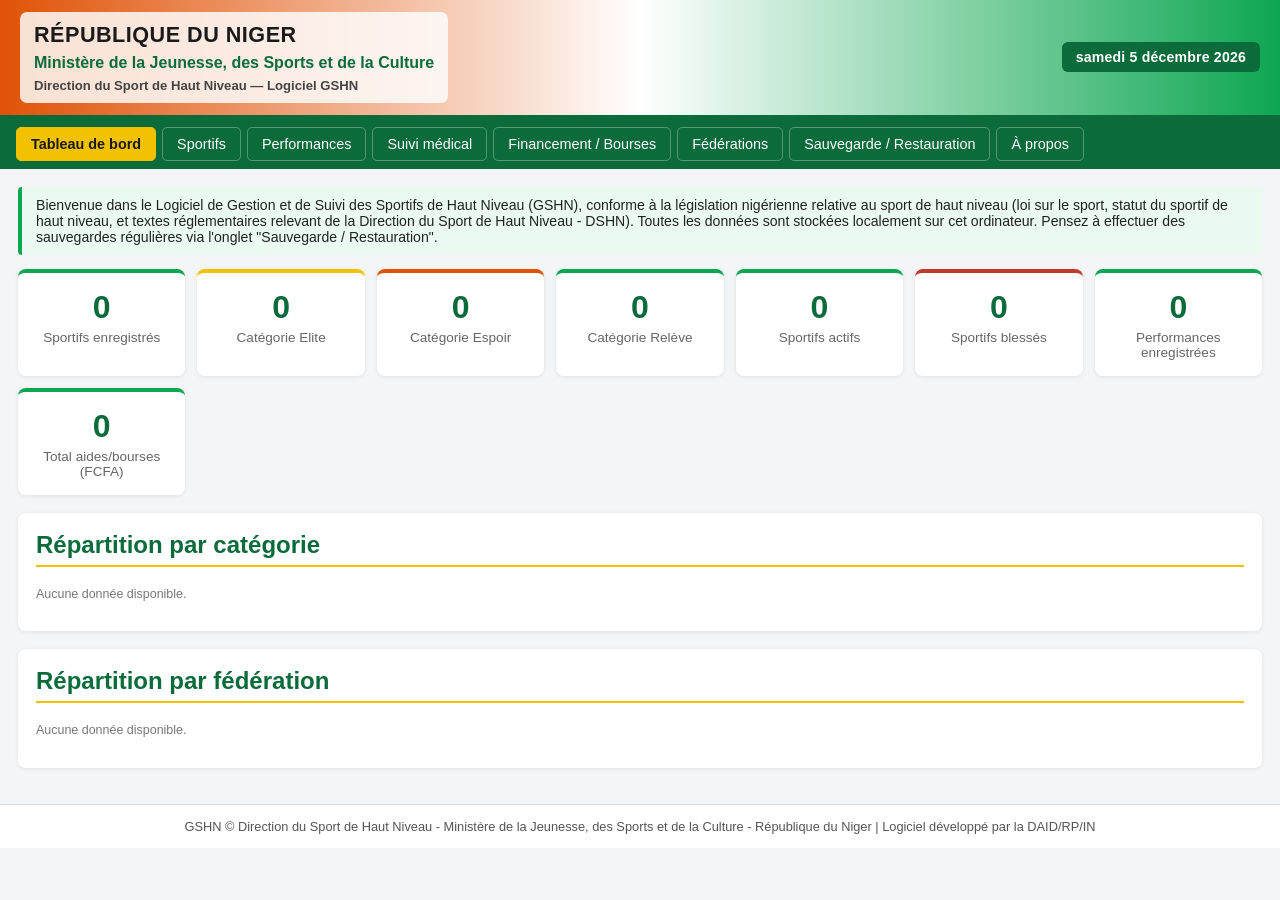
<file: GSHN-DSHN-Niger_1.html>
<!DOCTYPE html>
<html lang="fr">
<head>
<meta charset="UTF-8">
<meta name="viewport" content="width=device-width, initial-scale=1.0">
<title>GSHN - Gestion des Sportifs de Haut Niveau - Niger</title>
<style>
  :root{
    --vert:#0DA651;
    --orange:#E05206;
    --or:#F2C200;
    --vertfonce:#0B6B3A;
    --gris:#f4f5f7;
    --texte:#222;
    --bordure:#ddd;
  }
  *{box-sizing:border-box;}
  body{
    font-family:'Segoe UI',Arial,sans-serif;
    margin:0;
    background:var(--gris);
    color:var(--texte);
  }
  header{
    background:linear-gradient(90deg,var(--orange) 0%, white 50%, var(--vert) 100%);
    padding:12px 20px;
    display:flex;
    align-items:center;
    justify-content:space-between;
    border-bottom:4px solid var(--vertfonce);
    flex-wrap:wrap;
    gap:10px;
  }
  header .titre{
    display:flex;
    align-items:center;
    gap:14px;
    flex:1;
  }
  header .titre .entete-texte{
    background:rgba(255,255,255,0.82);
    padding:8px 14px;
    border-radius:7px;
    line-height:1.4;
  }
  header .titre .entete-texte .republique{
    display:block;
    font-size:1.35rem;
    font-weight:900;
    color:#1a1a1a;
    letter-spacing:0.5px;
    text-transform:uppercase;
  }
  header .titre .entete-texte .ministere{
    display:block;
    font-size:1rem;
    font-weight:700;
    color:var(--vertfonce);
    margin-top:2px;
  }
  header .titre .entete-texte .direction{
    display:block;
    font-size:0.82rem;
    font-weight:600;
    color:#444;
    margin-top:2px;
  }
  .date-header{
    background:var(--vertfonce);
    color:#fff;
    font-size:0.88rem;
    font-weight:600;
    padding:7px 14px;
    border-radius:6px;
    white-space:nowrap;
    letter-spacing:0.2px;
  }
  nav{
    display:flex;
    flex-wrap:wrap;
    gap:6px;
    background:var(--vertfonce);
    padding:8px 16px;
  }
  nav button{
    background:transparent;
    color:white;
    border:1px solid rgba(255,255,255,0.3);
    padding:8px 14px;
    border-radius:5px;
    cursor:pointer;
    font-size:0.9rem;
    transition:.15s;
  }
  nav button:hover{ background:rgba(255,255,255,0.15); }
  nav button.active{
    background:var(--or);
    color:#1a1a1a;
    font-weight:bold;
    border-color:var(--or);
  }
  main{
    padding:18px;
    max-width:1300px;
    margin:0 auto;
  }
  .panel{
    background:white;
    border-radius:8px;
    padding:18px;
    box-shadow:0 1px 4px rgba(0,0,0,0.08);
    margin-bottom:18px;
  }
  .panel h2{
    margin-top:0;
    color:var(--vertfonce);
    border-bottom:2px solid var(--or);
    padding-bottom:6px;
  }
  .grid{
    display:grid;
    grid-template-columns:repeat(auto-fit,minmax(220px,1fr));
    gap:12px;
  }
  label{
    font-size:0.85rem;
    font-weight:600;
    display:block;
    margin-bottom:4px;
    color:#333;
  }
  input,select,textarea{
    width:100%;
    padding:8px;
    border:1px solid var(--bordure);
    border-radius:5px;
    font-size:0.9rem;
    background:#fff;
  }
  textarea{resize:vertical;min-height:60px;}
  .field{margin-bottom:10px;}
  .btn{
    padding:9px 16px;
    border:none;
    border-radius:5px;
    cursor:pointer;
    font-size:0.9rem;
    font-weight:600;
  }
  .btn-primary{background:var(--vert);color:white;}
  .btn-primary:hover{background:var(--vertfonce);}
  .btn-warning{background:var(--orange);color:white;}
  .btn-warning:hover{background:#b54103;}
  .btn-danger{background:#c0392b;color:white;}
  .btn-danger:hover{background:#962d22;}
  .btn-secondary{background:#888;color:white;}
  .btn-secondary:hover{background:#666;}
  .btn-gold{background:var(--or);color:#1a1a1a;}
  .btn-gold:hover{background:#d9ab00;}
  table{
    width:100%;
    border-collapse:collapse;
    font-size:0.88rem;
  }
  th,td{
    border:1px solid var(--bordure);
    padding:8px;
    text-align:left;
  }
  th{
    background:var(--vertfonce);
    color:white;
    position:sticky;
    top:0;
  }
  tr:nth-child(even){background:#f9f9f9;}
  tr:hover{background:#eef8f0;}
  .badge{
    display:inline-block;
    padding:3px 8px;
    border-radius:12px;
    font-size:0.75rem;
    font-weight:bold;
    color:white;
  }
  .b-elite{background:var(--or);color:#1a1a1a;}
  .b-espoir{background:var(--vert);}
  .b-releve{background:var(--orange);}
  .b-suspendu{background:#999;}
  .b-actif{background:var(--vert);}
  .b-blesse{background:#c0392b;}
  .b-retraite{background:#555;}
  .toolbar{
    display:flex;
    gap:10px;
    flex-wrap:wrap;
    margin-bottom:12px;
    align-items:center;
  }
  .toolbar input,.toolbar select{width:auto;min-width:160px;}
  .stats{
    display:grid;
    grid-template-columns:repeat(auto-fit,minmax(160px,1fr));
    gap:12px;
    margin-bottom:18px;
  }
  .stat-card{
    background:white;
    border-radius:8px;
    padding:16px;
    box-shadow:0 1px 4px rgba(0,0,0,0.08);
    text-align:center;
    border-top:4px solid var(--vert);
  }
  .stat-card h3{margin:0;font-size:2rem;color:var(--vertfonce);}
  .stat-card p{margin:4px 0 0;color:#666;font-size:0.85rem;}
  .modal-overlay{
    display:none;
    position:fixed;top:0;left:0;width:100%;height:100%;
    background:rgba(0,0,0,0.5);
    align-items:center;justify-content:center;
    z-index:1000;
  }
  .modal-overlay.show{display:flex;}
  .modal{
    background:white;
    border-radius:8px;
    padding:20px;
    max-width:600px;
    width:90%;
    max-height:85vh;
    overflow-y:auto;
  }
  .modal h3{color:var(--vertfonce);margin-top:0;}
  .actions-cell{display:flex;gap:6px;flex-wrap:wrap;}
  .actions-cell button{padding:4px 8px;font-size:0.78rem;}
  footer{
    text-align:center;
    padding:14px;
    font-size:0.8rem;
    color:#555;
    border-top:1px solid var(--bordure);
    background:white;
  }
  .info-box{
    background:#eafaf0;
    border-left:4px solid var(--vert);
    padding:10px 14px;
    border-radius:4px;
    font-size:0.88rem;
    margin-bottom:14px;
  }
  .empty{
    text-align:center;
    color:#888;
    padding:30px;
  }
  .small{font-size:0.78rem;color:#777;}
  .tableau-wrap{overflow-x:auto;}
  @media print{
    nav,header .toolbar,.no-print{display:none!important;}
  }
</style>
</head>
<body>

<header>
  <div class="titre">
    <div class="entete-texte">
      <span class="republique">République du Niger</span>
      <span class="ministere">Ministère de la Jeunesse, des Sports et de la Culture</span>
      <span class="direction">Direction du Sport de Haut Niveau &mdash; Logiciel GSHN</span>
    </div>
  </div>
  <div class="date-header no-print" id="dateAujourdhui"></div>
</header>

<nav>
  <button class="navbtn active" data-page="tableau-bord">Tableau de bord</button>
  <button class="navbtn" data-page="sportifs">Sportifs</button>
  <button class="navbtn" data-page="performances">Performances</button>
  <button class="navbtn" data-page="medical">Suivi médical</button>
  <button class="navbtn" data-page="financement">Financement / Bourses</button>
  <button class="navbtn" data-page="federations">Fédérations</button>
  <button class="navbtn" data-page="sauvegarde">Sauvegarde / Restauration</button>
  <button class="navbtn" data-page="apropos">À propos</button>
</nav>

<main>

  <!-- TABLEAU DE BORD -->
  <div class="page" id="page-tableau-bord">
    <div class="info-box">
      Bienvenue dans le Logiciel de Gestion et de Suivi des Sportifs de Haut Niveau (GSHN), conforme à la
      législation nigérienne relative au sport de haut niveau (loi sur le sport, statut du sportif de haut
      niveau, et textes réglementaires relevant de la Direction du Sport de Haut Niveau - DSHN). Toutes les
      données sont stockées localement sur cet ordinateur. Pensez à effectuer des sauvegardes régulières via
      l'onglet "Sauvegarde / Restauration".
    </div>
    <div class="stats" id="stats-cards"></div>
    <div class="panel">
      <h2>Répartition par catégorie</h2>
      <div id="repartition-categorie"></div>
    </div>
    <div class="panel">
      <h2>Répartition par fédération</h2>
      <div id="repartition-federation"></div>
    </div>
  </div>

  <!-- SPORTIFS -->
  <div class="page" id="page-sportifs" style="display:none;">
    <div class="panel">
      <h2>Liste des sportifs de haut niveau</h2>
      <div class="toolbar">
        <input type="text" id="rechercheSportif" placeholder="Rechercher (nom, prénom, discipline...)">
        <select id="filtreCategorie">
          <option value="">Toutes catégories</option>
          <option value="Elite">Elite</option>
          <option value="Espoir">Espoir</option>
          <option value="Relève">Relève</option>
        </select>
        <select id="filtreFederation"></select>
        <select id="filtreStatut">
          <option value="">Tous statuts</option>
          <option value="Actif">Actif</option>
          <option value="Blessé">Blessé</option>
          <option value="Suspendu">Suspendu</option>
          <option value="Retraité">Retraité</option>
        </select>
        <button class="btn btn-primary" id="btnNouveauSportif">+ Nouveau sportif</button>
        <button class="btn btn-secondary" id="btnExportListeCSV">Exporter (CSV)</button>
      </div>
      <div class="tableau-wrap">
        <table>
          <thead>
            <tr>
              <th>Matricule</th><th>Nom &amp; Prénom</th><th>Discipline</th><th>Fédération</th>
              <th>Catégorie</th><th>Statut</th><th>Date de naissance</th><th>Région</th><th>Actions</th>
            </tr>
          </thead>
          <tbody id="tableSportifs"></tbody>
        </table>
      </div>
      <div id="emptySportifs" class="empty" style="display:none;">Aucun sportif enregistré pour le moment.</div>
    </div>
  </div>

  <!-- PERFORMANCES -->
  <div class="page" id="page-performances" style="display:none;">
    <div class="panel">
      <h2>Suivi des performances sportives</h2>
      <div class="toolbar">
        <select id="selectSportifPerf"></select>
        <button class="btn btn-primary" id="btnAjouterPerf">+ Ajouter une performance</button>
      </div>
      <div class="tableau-wrap">
        <table>
          <thead>
            <tr><th>Date</th><th>Sportif</th><th>Compétition</th><th>Niveau</th><th>Résultat</th><th>Record</th><th>Observations</th><th>Action</th></tr>
          </thead>
          <tbody id="tablePerformances"></tbody>
        </table>
      </div>
      <div id="emptyPerf" class="empty" style="display:none;">Aucune performance enregistrée.</div>
    </div>
  </div>

  <!-- MEDICAL -->
  <div class="page" id="page-medical" style="display:none;">
    <div class="panel">
      <h2>Suivi médical et de la condition physique</h2>
      <div class="toolbar">
        <select id="selectSportifMed"></select>
        <button class="btn btn-primary" id="btnAjouterMed">+ Nouvelle visite / examen</button>
      </div>
      <div class="tableau-wrap">
        <table>
          <thead>
            <tr><th>Date</th><th>Sportif</th><th>Type d'examen</th><th>Médecin / Centre</th><th>Aptitude</th><th>Observations</th><th>Action</th></tr>
          </thead>
          <tbody id="tableMedical"></tbody>
        </table>
      </div>
      <div id="emptyMed" class="empty" style="display:none;">Aucune fiche médicale enregistrée.</div>
    </div>
  </div>

  <!-- FINANCEMENT -->
  <div class="page" id="page-financement" style="display:none;">
    <div class="panel">
      <h2>Financement, bourses et primes</h2>
      <div class="toolbar">
        <select id="selectSportifFin"></select>
        <button class="btn btn-primary" id="btnAjouterFin">+ Nouvelle aide / bourse / prime</button>
      </div>
      <div class="tableau-wrap">
        <table>
          <thead>
            <tr><th>Date</th><th>Sportif</th><th>Type</th><th>Montant (FCFA)</th><th>Source</th><th>Statut</th><th>Observations</th><th>Action</th></tr>
          </thead>
          <tbody id="tableFinancement"></tbody>
        </table>
      </div>
      <div id="emptyFin" class="empty" style="display:none;">Aucune aide financière enregistrée.</div>
      <p class="small" id="totalFinancement"></p>
    </div>
  </div>

  <!-- FEDERATIONS -->
  <div class="page" id="page-federations" style="display:none;">
    <div class="panel">
      <h2>Fédérations et disciplines sportives</h2>
      <div class="info-box">
        Gérez ici les fédérations sportives nationales reconnues par le Ministère. Vous pouvez ajouter
        une nouvelle fédération à tout moment ; elle sera immédiatement disponible dans les fiches des sportifs.
      </div>
      <div class="toolbar" style="align-items:flex-end;gap:10px;flex-wrap:wrap;">
        <div style="flex:1;min-width:300px;">
          <label style="font-size:0.85rem;font-weight:700;display:block;margin-bottom:4px;">Nom de la nouvelle fédération *</label>
          <input type="text" id="nouvelleFederation" placeholder="Ex : Fédération Nigérienne de Natation" style="width:100%;">
        </div>
        <div>
          <label style="font-size:0.85rem;font-weight:700;display:block;margin-bottom:4px;">Discipline principale</label>
          <input type="text" id="nouvelleFedDiscipline" placeholder="Ex : Natation" style="min-width:180px;">
        </div>
        <button class="btn btn-primary" id="btnAjouterFederation" style="height:38px;">+ Ajouter la fédération</button>
      </div>
      <div class="tableau-wrap" style="margin-top:14px;">
        <table>
          <thead><tr><th>#</th><th>Fédération</th><th>Discipline</th><th>Nb sportifs</th><th>Actions</th></tr></thead>
          <tbody id="tableFederations"></tbody>
        </table>
      </div>
    </div>
  </div>

  <!-- SAUVEGARDE -->
  <div class="page" id="page-sauvegarde" style="display:none;">
    <div class="panel">
      <h2>Sauvegarde et restauration des données</h2>
      <div class="info-box">
        Toutes les données du logiciel (sportifs, performances, suivi médical, financements, fédérations)
        sont stockées dans la mémoire locale de ce navigateur (stockage local de l'ordinateur).
        Pour conserver vos données de manière sûre, ou pour les transférer sur un autre poste,
        utilisez la sauvegarde manuelle ci-dessous : un fichier de sauvegarde (.json) sera téléchargé
        sur votre ordinateur. Vous pourrez ensuite le restaurer à tout moment.
      </div>
      <div class="grid">
        <div>
          <h3>1. Créer une sauvegarde (Backup)</h3>
          <p class="small">Génère un fichier <strong>GSHN_backup_AAAA-MM-JJ.json</strong> contenant toutes les données actuelles.</p>
          <button class="btn btn-gold" id="btnBackup">Télécharger la sauvegarde</button>
        </div>
        <div>
          <h3>2. Restaurer une sauvegarde</h3>
          <p class="small">Sélectionnez un fichier de sauvegarde .json précédemment téléchargé. Cela remplacera les données actuelles.</p>
          <input type="file" id="inputRestore" accept="application/json">
          <button class="btn btn-warning" id="btnRestore" style="margin-top:8px;">Restaurer</button>
        </div>
        <div>
          <h3>3. Réinitialiser</h3>
          <p class="small">Supprime toutes les données enregistrées sur ce poste (irréversible). Faites une sauvegarde avant.</p>
          <button class="btn btn-danger" id="btnReset">Réinitialiser toutes les données</button>
        </div>
      </div>
      <p class="small" id="lastSave"></p>
    </div>
  </div>

  <!-- A PROPOS -->
  <div class="page" id="page-apropos" style="display:none;">
    <div class="panel">
      <h2>À propos du logiciel GSHN</h2>
      <p><strong>GSHN - Logiciel de Gestion et de Suivi des Sportifs de Haut Niveau</strong></p>
      <p>
        Ce logiciel a été conçu pour le compte du <strong>Ministère de la Jeunesse, des Sports et de la
        Culture</strong> de la République du Niger, à travers sa <strong>Direction du Sport de Haut Niveau
        (DSHN)</strong>, dans le cadre du suivi administratif, sportif, médical et financier des athlètes
        reconnus de haut niveau, conformément à la législation nigérienne en matière de sport.
      </p>
      <p>Fonctionnalités principales :</p>
      <ul>
        <li>Gestion des dossiers individuels des sportifs de haut niveau (identité, discipline, fédération, statut)</li>
        <li>Classement par catégorie : Elite, Espoir, Relève</li>
        <li>Suivi des performances sportives et records</li>
        <li>Suivi médical et de la condition physique</li>
        <li>Gestion des bourses, primes et aides financières</li>
        <li>Gestion des fédérations sportives nationales</li>
        <li>Fonctionnement 100% local (sans connexion internet) avec sauvegarde / restauration des données</li>
      </ul>
      <hr>
      <p style="text-align:center;font-weight:bold;color:var(--vertfonce);">
        Logiciel développé par la<br>
        Direction des Archives, de la Documentation, des Relations Publiques,<br>
        de l'Informatique et de la Numérisation<br>
        <strong>(DAID/RP/IN)</strong>
      </p>
    </div>
  </div>

</main>

<footer>
  GSHN © Direction du Sport de Haut Niveau - Ministère de la Jeunesse, des Sports et de la Culture - République du Niger | Logiciel développé par la DAID/RP/IN
</footer>

<!-- MODALS -->
<div class="modal-overlay" id="modalOverlay">
  <div class="modal" id="modalContent"></div>
</div>

<script>
/* ============================================================
   GSHN - Gestion des Sportifs de Haut Niveau (Niger)
   Application 100% locale - stockage navigateur + sauvegarde JSON
   Développé par la DAIDRP
   ============================================================ */

const STORAGE_KEY = "gshn_niger_data_v1";

let DB = {
  sportifs: [],
  performances: [],
  medical: [],
  financement: [],
  federations: [],
  lastSave: null
};

function chargerDonnees(){
  try{
    const raw = localStorage.getItem(STORAGE_KEY);
    if(raw){
      DB = JSON.parse(raw);
      DB.sportifs = DB.sportifs || [];
      DB.performances = DB.performances || [];
      DB.medical = DB.medical || [];
      DB.financement = DB.financement || [];
      DB.federations = DB.federations || [];
      // Migration : convertir les anciennes fédérations (string) en objets
      DB.federations = DB.federations.map(f=> typeof f==='string' ? {nom:f,discipline:''} : f);
    } else {
      DB.federations = [
        {nom:"Fédération Nigérienne d'Athlétisme", discipline:"Athlétisme"},
        {nom:"Fédération Nigérienne de Football", discipline:"Football"},
        {nom:"Fédération Nigérienne de Basketball", discipline:"Basketball"},
        {nom:"Fédération Nigérienne de Lutte Traditionnelle", discipline:"Lutte Traditionnelle"},
        {nom:"Fédération Nigérienne de Judo", discipline:"Judo"},
        {nom:"Fédération Nigérienne de Taekwondo", discipline:"Taekwondo"}
      ];
      sauvegarderDonnees();
    }
  }catch(e){
    console.error("Erreur de chargement", e);
  }
}

function sauvegarderDonnees(){
  DB.lastSave = new Date().toISOString();
  try{
    localStorage.setItem(STORAGE_KEY, JSON.stringify(DB));
  }catch(e){
    alert("Erreur lors de l'enregistrement des données : " + e.message);
  }
  afficherDerniereSauvegarde();
}

function genererId(){
  return 'id_' + Date.now() + '_' + Math.random().toString(36).substr(2,9);
}
function genererMatricule(){
  const annee = new Date().getFullYear();
  const num = (DB.sportifs.length + 1).toString().padStart(4,'0');
  return 'DSHN-' + annee + '-' + num;
}

/* ---------------- NAVIGATION ---------------- */
document.querySelectorAll('.navbtn').forEach(btn=>{
  btn.addEventListener('click', ()=>{
    document.querySelectorAll('.navbtn').forEach(b=>b.classList.remove('active'));
    btn.classList.add('active');
    document.querySelectorAll('.page').forEach(p=>p.style.display='none');
    document.getElementById('page-'+btn.dataset.page).style.display='block';
    rafraichirTout();
  });
});

/* ---------------- MODAL ---------------- */
function ouvrirModal(html){
  document.getElementById('modalContent').innerHTML = html;
  document.getElementById('modalOverlay').classList.add('show');
}
function fermerModal(){
  document.getElementById('modalOverlay').classList.remove('show');
}
document.getElementById('modalOverlay').addEventListener('click', e=>{
  if(e.target.id === 'modalOverlay') fermerModal();
});

/* ---------------- TABLEAU DE BORD ---------------- */
function rafraichirTableauBord(){
  const total = DB.sportifs.length;
  const elite = DB.sportifs.filter(s=>s.categorie==='Elite').length;
  const espoir = DB.sportifs.filter(s=>s.categorie==='Espoir').length;
  const releve = DB.sportifs.filter(s=>s.categorie==='Relève').length;
  const actifs = DB.sportifs.filter(s=>s.statut==='Actif').length;
  const blesses = DB.sportifs.filter(s=>s.statut==='Blessé').length;
  const totalFin = DB.financement.reduce((acc,f)=>acc+(parseFloat(f.montant)||0),0);

  document.getElementById('stats-cards').innerHTML = `
    <div class="stat-card"><h3>${total}</h3><p>Sportifs enregistrés</p></div>
    <div class="stat-card" style="border-color:var(--or)"><h3>${elite}</h3><p>Catégorie Elite</p></div>
    <div class="stat-card" style="border-color:var(--orange)"><h3>${espoir}</h3><p>Catégorie Espoir</p></div>
    <div class="stat-card" style="border-color:#0DA651"><h3>${releve}</h3><p>Catégorie Relève</p></div>
    <div class="stat-card"><h3>${actifs}</h3><p>Sportifs actifs</p></div>
    <div class="stat-card" style="border-color:#c0392b"><h3>${blesses}</h3><p>Sportifs blessés</p></div>
    <div class="stat-card"><h3>${DB.performances.length}</h3><p>Performances enregistrées</p></div>
    <div class="stat-card"><h3>${totalFin.toLocaleString('fr-FR')}</h3><p>Total aides/bourses (FCFA)</p></div>
  `;

  const catCount = {};
  DB.sportifs.forEach(s=>{ catCount[s.categorie]=(catCount[s.categorie]||0)+1; });
  document.getElementById('repartition-categorie').innerHTML = Object.keys(catCount).length
    ? Object.entries(catCount).map(([cat,n])=>`
        <div style="margin-bottom:6px;">
          <strong>${cat}</strong> : ${n} sportif(s)
          <div style="background:#eee;border-radius:6px;height:10px;overflow:hidden;margin-top:2px;">
            <div style="background:var(--vert);height:10px;width:${total?Math.round(n/total*100):0}%;"></div>
          </div>
        </div>`).join('')
    : '<p class="small">Aucune donnée disponible.</p>';

  const fedCount = {};
  DB.sportifs.forEach(s=>{ fedCount[s.federation]=(fedCount[s.federation]||0)+1; });
  document.getElementById('repartition-federation').innerHTML = Object.keys(fedCount).length
    ? Object.entries(fedCount).map(([fed,n])=>`
        <div style="margin-bottom:6px;">
          <strong>${fed||'(non précisée)'}</strong> : ${n} sportif(s)
          <div style="background:#eee;border-radius:6px;height:10px;overflow:hidden;margin-top:2px;">
            <div style="background:var(--orange);height:10px;width:${total?Math.round(n/total*100):0}%;"></div>
          </div>
        </div>`).join('')
    : '<p class="small">Aucune donnée disponible.</p>';
}

/* ---------------- SPORTIFS ---------------- */
function badgeCategorie(cat){
  const map = {Elite:'b-elite',Espoir:'b-espoir','Relève':'b-releve'};
  return `<span class="badge ${map[cat]||''}">${cat||'-'}</span>`;
}
function badgeStatut(st){
  const map = {Actif:'b-actif',Blessé:'b-blesse',Suspendu:'b-suspendu',Retraité:'b-retraite'};
  return `<span class="badge ${map[st]||''}">${st||'-'}</span>`;
}

function remplirFiltreFederations(){
  const sel = document.getElementById('filtreFederation');
  const current = sel.value;
  sel.innerHTML = '<option value="">Toutes fédérations</option>' +
    DB.federations.map(f=>{ const n=nomFederation(f); return `<option value="${n}">${n}</option>`; }).join('');
  sel.value = current;
}

function rafraichirSportifs(){
  remplirFiltreFederations();
  const recherche = (document.getElementById('rechercheSportif').value || '').toLowerCase();
  const fCat = document.getElementById('filtreCategorie').value;
  const fFed = document.getElementById('filtreFederation').value;
  const fStatut = document.getElementById('filtreStatut').value;

  let liste = DB.sportifs.filter(s=>{
    const texte = `${s.nom} ${s.prenom} ${s.discipline} ${s.matricule}`.toLowerCase();
    if(recherche && !texte.includes(recherche)) return false;
    if(fCat && s.categorie!==fCat) return false;
    if(fFed && s.federation!==fFed) return false;
    if(fStatut && s.statut!==fStatut) return false;
    return true;
  });

  const tbody = document.getElementById('tableSportifs');
  tbody.innerHTML = liste.map(s=>`
    <tr>
      <td>${s.matricule}</td>
      <td>${s.nom} ${s.prenom}</td>
      <td>${s.discipline}</td>
      <td>${s.federation||'-'}</td>
      <td>${badgeCategorie(s.categorie)}</td>
      <td>${badgeStatut(s.statut)}</td>
      <td>${s.dateNaissance||'-'}</td>
      <td>${s.region||'-'}</td>
      <td class="actions-cell">
        <button class="btn btn-secondary" onclick="voirSportif('${s.id}')">Fiche</button>
        <button class="btn btn-gold" onclick="editerSportif('${s.id}')">Modifier</button>
        <button class="btn btn-danger" onclick="supprimerSportif('${s.id}')">Suppr.</button>
      </td>
    </tr>
  `).join('');

  document.getElementById('emptySportifs').style.display = liste.length ? 'none':'block';
}

document.getElementById('rechercheSportif').addEventListener('input', rafraichirSportifs);
document.getElementById('filtreCategorie').addEventListener('change', rafraichirSportifs);
document.getElementById('filtreFederation').addEventListener('change', rafraichirSportifs);
document.getElementById('filtreStatut').addEventListener('change', rafraichirSportifs);

function optionsFederations(selected){
  return DB.federations.map(f=>{
    const n = nomFederation(f);
    return `<option value="${n}" ${n===selected?'selected':''}>${n}</option>`;
  }).join('');
}

function formulaireSportif(sportif){
  const s = sportif || {};
  return `
    <h3>${sportif?'Modifier le sportif':'Nouveau sportif de haut niveau'}</h3>
    <input type="hidden" id="f_id" value="${s.id||''}">
    <div class="grid">
      <div class="field"><label>Matricule DSHN</label><input id="f_matricule" value="${s.matricule||genererMatricule()}" ${sportif?'':'readonly'}></div>
      <div class="field"><label>Nom *</label><input id="f_nom" value="${s.nom||''}"></div>
      <div class="field"><label>Prénom *</label><input id="f_prenom" value="${s.prenom||''}"></div>
      <div class="field"><label>Date de naissance</label><input type="date" id="f_dateNaissance" value="${s.dateNaissance||''}"></div>
      <div class="field"><label>Sexe</label>
        <select id="f_sexe">
          <option value="Masculin" ${s.sexe==='Masculin'?'selected':''}>Masculin</option>
          <option value="Féminin" ${s.sexe==='Féminin'?'selected':''}>Féminin</option>
        </select>
      </div>
      <div class="field"><label>Région d'origine</label><input id="f_region" value="${s.region||''}"></div>
      <div class="field"><label>Discipline sportive *</label><input id="f_discipline" value="${s.discipline||''}"></div>
      <div class="field"><label>Fédération</label>
        <select id="f_federation"><option value="">--</option>${optionsFederations(s.federation)}</select>
      </div>
      <div class="field"><label>Catégorie *</label>
        <select id="f_categorie">
          <option value="Elite" ${s.categorie==='Elite'?'selected':''}>Elite</option>
          <option value="Espoir" ${s.categorie==='Espoir'?'selected':''}>Espoir</option>
          <option value="Relève" ${s.categorie==='Relève'?'selected':''}>Relève</option>
        </select>
      </div>
      <div class="field"><label>Statut</label>
        <select id="f_statut">
          <option value="Actif" ${s.statut==='Actif'?'selected':''}>Actif</option>
          <option value="Blessé" ${s.statut==='Blessé'?'selected':''}>Blessé</option>
          <option value="Suspendu" ${s.statut==='Suspendu'?'selected':''}>Suspendu</option>
          <option value="Retraité" ${s.statut==='Retraité'?'selected':''}>Retraité</option>
        </select>
      </div>
      <div class="field"><label>Club / Structure</label><input id="f_club" value="${s.club||''}"></div>
      <div class="field"><label>Encadreur / Entraîneur</label><input id="f_entraineur" value="${s.entraineur||''}"></div>
      <div class="field"><label>Téléphone</label><input id="f_telephone" value="${s.telephone||''}"></div>
      <div class="field"><label>N° Carte Nationale d'Identité</label><input id="f_cni" value="${s.cni||''}"></div>
      <div class="field"><label>Date d'inscription au DSHN</label><input type="date" id="f_dateInscription" value="${s.dateInscription||''}"></div>
    </div>
    <div class="field"><label>Palmarès / Distinctions</label><textarea id="f_palmares">${s.palmares||''}</textarea></div>
    <div class="field"><label>Observations</label><textarea id="f_observations">${s.observations||''}</textarea></div>
    <div style="text-align:right;margin-top:14px;">
      <button class="btn btn-secondary" onclick="fermerModal()">Annuler</button>
      <button class="btn btn-primary" onclick="enregistrerSportif()">Enregistrer</button>
    </div>
  `;
}

document.getElementById('btnNouveauSportif').addEventListener('click', ()=>{
  ouvrirModal(formulaireSportif(null));
});

function enregistrerSportif(){
  const id = document.getElementById('f_id').value;
  const nom = document.getElementById('f_nom').value.trim();
  const prenom = document.getElementById('f_prenom').value.trim();
  const discipline = document.getElementById('f_discipline').value.trim();
  if(!nom || !prenom || !discipline){
    alert("Veuillez renseigner au minimum le nom, le prénom et la discipline.");
    return;
  }
  const data = {
    id: id || genererId(),
    matricule: document.getElementById('f_matricule').value,
    nom, prenom,
    dateNaissance: document.getElementById('f_dateNaissance').value,
    sexe: document.getElementById('f_sexe').value,
    region: document.getElementById('f_region').value,
    discipline,
    federation: document.getElementById('f_federation').value,
    categorie: document.getElementById('f_categorie').value,
    statut: document.getElementById('f_statut').value,
    club: document.getElementById('f_club').value,
    entraineur: document.getElementById('f_entraineur').value,
    telephone: document.getElementById('f_telephone').value,
    cni: document.getElementById('f_cni').value,
    dateInscription: document.getElementById('f_dateInscription').value,
    palmares: document.getElementById('f_palmares').value,
    observations: document.getElementById('f_observations').value
  };
  if(id){
    const idx = DB.sportifs.findIndex(s=>s.id===id);
    DB.sportifs[idx] = data;
  } else {
    DB.sportifs.push(data);
  }
  sauvegarderDonnees();
  fermerModal();
  rafraichirTout();
}

function editerSportif(id){
  const s = DB.sportifs.find(x=>x.id===id);
  ouvrirModal(formulaireSportif(s));
}

function supprimerSportif(id){
  if(!confirm("Confirmez-vous la suppression de ce sportif et de toutes ses données associées (performances, médical, financement) ?")) return;
  DB.sportifs = DB.sportifs.filter(s=>s.id!==id);
  DB.performances = DB.performances.filter(p=>p.sportifId!==id);
  DB.medical = DB.medical.filter(m=>m.sportifId!==id);
  DB.financement = DB.financement.filter(f=>f.sportifId!==id);
  sauvegarderDonnees();
  rafraichirTout();
}

function voirSportif(id){
  const s = DB.sportifs.find(x=>x.id===id);
  if(!s) return;
  const perfs = DB.performances.filter(p=>p.sportifId===id);
  const meds = DB.medical.filter(m=>m.sportifId===id);
  const fins = DB.financement.filter(f=>f.sportifId===id);
  ouvrirModal(`
    <h3>Fiche du sportif - ${s.nom} ${s.prenom}</h3>
    <p><strong>Matricule DSHN :</strong> ${s.matricule}</p>
    <div class="grid">
      <p><strong>Date de naissance :</strong> ${s.dateNaissance||'-'}</p>
      <p><strong>Sexe :</strong> ${s.sexe||'-'}</p>
      <p><strong>Région :</strong> ${s.region||'-'}</p>
      <p><strong>Discipline :</strong> ${s.discipline}</p>
      <p><strong>Fédération :</strong> ${s.federation||'-'}</p>
      <p><strong>Catégorie :</strong> ${badgeCategorie(s.categorie)}</p>
      <p><strong>Statut :</strong> ${badgeStatut(s.statut)}</p>
      <p><strong>Club :</strong> ${s.club||'-'}</p>
      <p><strong>Entraîneur :</strong> ${s.entraineur||'-'}</p>
      <p><strong>Téléphone :</strong> ${s.telephone||'-'}</p>
      <p><strong>CNI :</strong> ${s.cni||'-'}</p>
      <p><strong>Date d'inscription DSHN :</strong> ${s.dateInscription||'-'}</p>
    </div>
    <p><strong>Palmarès :</strong><br>${s.palmares||'-'}</p>
    <p><strong>Observations :</strong><br>${s.observations||'-'}</p>
    <hr>
    <p><strong>Performances enregistrées :</strong> ${perfs.length}</p>
    <p><strong>Fiches médicales :</strong> ${meds.length}</p>
    <p><strong>Aides financières :</strong> ${fins.length} (Total: ${fins.reduce((a,f)=>a+(parseFloat(f.montant)||0),0).toLocaleString('fr-FR')} FCFA)</p>
    <div style="text-align:right;margin-top:14px;">
      <button class="btn btn-gold" onclick="window.print()">Imprimer</button>
      <button class="btn btn-secondary" onclick="fermerModal()">Fermer</button>
    </div>
  `);
}

document.getElementById('btnExportListeCSV').addEventListener('click', ()=>{
  let csv = "Matricule;Nom;Prenom;Discipline;Federation;Categorie;Statut;DateNaissance;Sexe;Region;Club;Entraineur;Telephone\n";
  DB.sportifs.forEach(s=>{
    csv += [s.matricule,s.nom,s.prenom,s.discipline,s.federation,s.categorie,s.statut,s.dateNaissance,s.sexe,s.region,s.club,s.entraineur,s.telephone]
      .map(v=>`"${(v||'').toString().replace(/"/g,'""')}"`).join(';') + "\n";
  });
  telechargerFichier("GSHN_liste_sportifs.csv", csv, "text/csv;charset=utf-8;");
});

/* ---------------- PERFORMANCES ---------------- */
function remplirSelectSportifs(selectId){
  const sel = document.getElementById(selectId);
  const current = sel.value;
  sel.innerHTML = '<option value="">-- Sélectionner un sportif --</option>' +
    DB.sportifs.map(s=>`<option value="${s.id}">${s.matricule} - ${s.nom} ${s.prenom} (${s.discipline})</option>`).join('');
  sel.value = current;
}

function rafraichirPerformances(){
  remplirSelectSportifs('selectSportifPerf');
  const sportifId = document.getElementById('selectSportifPerf').value;
  let liste = DB.performances;
  if(sportifId) liste = liste.filter(p=>p.sportifId===sportifId);
  liste = [...liste].sort((a,b)=> (b.date||'').localeCompare(a.date||''));

  document.getElementById('tablePerformances').innerHTML = liste.map(p=>{
    const s = DB.sportifs.find(x=>x.id===p.sportifId);
    return `<tr>
      <td>${p.date||'-'}</td>
      <td>${s?(s.nom+' '+s.prenom):'(supprimé)'}</td>
      <td>${p.competition||'-'}</td>
      <td>${p.niveau||'-'}</td>
      <td>${p.resultat||'-'}</td>
      <td>${p.record?'Oui':'Non'}</td>
      <td>${p.observations||'-'}</td>
      <td class="actions-cell"><button class="btn btn-danger" onclick="supprimerPerf('${p.id}')">Suppr.</button></td>
    </tr>`;
  }).join('');
  document.getElementById('emptyPerf').style.display = liste.length ? 'none':'block';
}
document.getElementById('selectSportifPerf').addEventListener('change', rafraichirPerformances);

document.getElementById('btnAjouterPerf').addEventListener('click', ()=>{
  if(DB.sportifs.length===0){ alert("Veuillez d'abord enregistrer au moins un sportif."); return; }
  ouvrirModal(`
    <h3>Nouvelle performance</h3>
    <div class="field"><label>Sportif *</label><select id="p_sportif">${DB.sportifs.map(s=>`<option value="${s.id}">${s.nom} ${s.prenom} (${s.discipline})</option>`).join('')}</select></div>
    <div class="grid">
      <div class="field"><label>Date *</label><input type="date" id="p_date" value="${new Date().toISOString().slice(0,10)}"></div>
      <div class="field"><label>Compétition</label><input id="p_competition"></div>
      <div class="field"><label>Niveau</label>
        <select id="p_niveau">
          <option>National</option><option>Régional (Afrique)</option><option>International</option><option>Olympique</option>
        </select>
      </div>
      <div class="field"><label>Résultat (temps, score, classement...)</label><input id="p_resultat"></div>
      <div class="field"><label>Nouveau record ?</label>
        <select id="p_record"><option value="0">Non</option><option value="1">Oui</option></select>
      </div>
    </div>
    <div class="field"><label>Observations</label><textarea id="p_observations"></textarea></div>
    <div style="text-align:right;margin-top:14px;">
      <button class="btn btn-secondary" onclick="fermerModal()">Annuler</button>
      <button class="btn btn-primary" onclick="enregistrerPerf()">Enregistrer</button>
    </div>
  `);
});

function enregistrerPerf(){
  DB.performances.push({
    id: genererId(),
    sportifId: document.getElementById('p_sportif').value,
    date: document.getElementById('p_date').value,
    competition: document.getElementById('p_competition').value,
    niveau: document.getElementById('p_niveau').value,
    resultat: document.getElementById('p_resultat').value,
    record: document.getElementById('p_record').value==='1',
    observations: document.getElementById('p_observations').value
  });
  sauvegarderDonnees();
  fermerModal();
  rafraichirTout();
}
function supprimerPerf(id){
  if(!confirm("Supprimer cette performance ?")) return;
  DB.performances = DB.performances.filter(p=>p.id!==id);
  sauvegarderDonnees();
  rafraichirTout();
}

/* ---------------- MEDICAL ---------------- */
function rafraichirMedical(){
  remplirSelectSportifs('selectSportifMed');
  const sportifId = document.getElementById('selectSportifMed').value;
  let liste = DB.medical;
  if(sportifId) liste = liste.filter(m=>m.sportifId===sportifId);
  liste = [...liste].sort((a,b)=> (b.date||'').localeCompare(a.date||''));

  document.getElementById('tableMedical').innerHTML = liste.map(m=>{
    const s = DB.sportifs.find(x=>x.id===m.sportifId);
    return `<tr>
      <td>${m.date||'-'}</td>
      <td>${s?(s.nom+' '+s.prenom):'(supprimé)'}</td>
      <td>${m.type||'-'}</td>
      <td>${m.medecin||'-'}</td>
      <td>${m.aptitude||'-'}</td>
      <td>${m.observations||'-'}</td>
      <td class="actions-cell"><button class="btn btn-danger" onclick="supprimerMed('${m.id}')">Suppr.</button></td>
    </tr>`;
  }).join('');
  document.getElementById('emptyMed').style.display = liste.length ? 'none':'block';
}
document.getElementById('selectSportifMed').addEventListener('change', rafraichirMedical);

document.getElementById('btnAjouterMed').addEventListener('click', ()=>{
  if(DB.sportifs.length===0){ alert("Veuillez d'abord enregistrer au moins un sportif."); return; }
  ouvrirModal(`
    <h3>Nouvelle fiche médicale</h3>
    <div class="field"><label>Sportif *</label><select id="m_sportif">${DB.sportifs.map(s=>`<option value="${s.id}">${s.nom} ${s.prenom}</option>`).join('')}</select></div>
    <div class="grid">
      <div class="field"><label>Date *</label><input type="date" id="m_date" value="${new Date().toISOString().slice(0,10)}"></div>
      <div class="field"><label>Type d'examen</label>
        <select id="m_type">
          <option>Visite médicale d'aptitude</option>
          <option>Contrôle antidopage</option>
          <option>Bilan physique / VMA</option>
          <option>Suivi de blessure</option>
          <option>Autre</option>
        </select>
      </div>
      <div class="field"><label>Médecin / Centre médical</label><input id="m_medecin"></div>
      <div class="field"><label>Conclusion / Aptitude</label>
        <select id="m_aptitude">
          <option>Apte</option><option>Apte avec réserve</option><option>Inapte temporaire</option><option>Inapte</option>
        </select>
      </div>
    </div>
    <div class="field"><label>Observations</label><textarea id="m_observations"></textarea></div>
    <div style="text-align:right;margin-top:14px;">
      <button class="btn btn-secondary" onclick="fermerModal()">Annuler</button>
      <button class="btn btn-primary" onclick="enregistrerMed()">Enregistrer</button>
    </div>
  `);
});

function enregistrerMed(){
  DB.medical.push({
    id: genererId(),
    sportifId: document.getElementById('m_sportif').value,
    date: document.getElementById('m_date').value,
    type: document.getElementById('m_type').value,
    medecin: document.getElementById('m_medecin').value,
    aptitude: document.getElementById('m_aptitude').value,
    observations: document.getElementById('m_observations').value
  });
  sauvegarderDonnees();
  fermerModal();
  rafraichirTout();
}
function supprimerMed(id){
  if(!confirm("Supprimer cette fiche médicale ?")) return;
  DB.medical = DB.medical.filter(m=>m.id!==id);
  sauvegarderDonnees();
  rafraichirTout();
}

/* ---------------- FINANCEMENT ---------------- */
function rafraichirFinancement(){
  remplirSelectSportifs('selectSportifFin');
  const sportifId = document.getElementById('selectSportifFin').value;
  let liste = DB.financement;
  if(sportifId) liste = liste.filter(f=>f.sportifId===sportifId);
  liste = [...liste].sort((a,b)=> (b.date||'').localeCompare(a.date||''));

  document.getElementById('tableFinancement').innerHTML = liste.map(f=>{
    const s = DB.sportifs.find(x=>x.id===f.sportifId);
    return `<tr>
      <td>${f.date||'-'}</td>
      <td>${s?(s.nom+' '+s.prenom):'(supprimé)'}</td>
      <td>${f.type||'-'}</td>
      <td>${(parseFloat(f.montant)||0).toLocaleString('fr-FR')}</td>
      <td>${f.source||'-'}</td>
      <td>${f.statut||'-'}</td>
      <td>${f.observations||'-'}</td>
      <td class="actions-cell"><button class="btn btn-danger" onclick="supprimerFin('${f.id}')">Suppr.</button></td>
    </tr>`;
  }).join('');
  document.getElementById('emptyFin').style.display = liste.length ? 'none':'block';
  const total = liste.reduce((a,f)=>a+(parseFloat(f.montant)||0),0);
  document.getElementById('totalFinancement').textContent = `Total affiché : ${total.toLocaleString('fr-FR')} FCFA`;
}
document.getElementById('selectSportifFin').addEventListener('change', rafraichirFinancement);

document.getElementById('btnAjouterFin').addEventListener('click', ()=>{
  if(DB.sportifs.length===0){ alert("Veuillez d'abord enregistrer au moins un sportif."); return; }
  ouvrirModal(`
    <h3>Nouvelle aide financière / bourse / prime</h3>
    <div class="field"><label>Sportif *</label><select id="fi_sportif">${DB.sportifs.map(s=>`<option value="${s.id}">${s.nom} ${s.prenom}</option>`).join('')}</select></div>
    <div class="grid">
      <div class="field"><label>Date *</label><input type="date" id="fi_date" value="${new Date().toISOString().slice(0,10)}"></div>
      <div class="field"><label>Type</label>
        <select id="fi_type">
          <option>Bourse mensuelle de sportif de haut niveau</option>
          <option>Prime de performance</option>
          <option>Aide à la préparation</option>
          <option>Prise en charge médicale</option>
          <option>Autre</option>
        </select>
      </div>
      <div class="field"><label>Montant (FCFA) *</label><input type="number" id="fi_montant" min="0" step="1"></div>
      <div class="field"><label>Source de financement</label>
        <select id="fi_source">
          <option>Ministère de la Jeunesse, des Sports et de la Culture</option>
          <option>DSHN</option>
          <option>Fédération</option>
          <option>Partenaire / Sponsor</option>
          <option>Autre</option>
        </select>
      </div>
      <div class="field"><label>Statut</label>
        <select id="fi_statut">
          <option>Programmé</option><option>Payé</option><option>En attente</option><option>Annulé</option>
        </select>
      </div>
    </div>
    <div class="field"><label>Observations</label><textarea id="fi_observations"></textarea></div>
    <div style="text-align:right;margin-top:14px;">
      <button class="btn btn-secondary" onclick="fermerModal()">Annuler</button>
      <button class="btn btn-primary" onclick="enregistrerFin()">Enregistrer</button>
    </div>
  `);
});

function enregistrerFin(){
  DB.financement.push({
    id: genererId(),
    sportifId: document.getElementById('fi_sportif').value,
    date: document.getElementById('fi_date').value,
    type: document.getElementById('fi_type').value,
    montant: document.getElementById('fi_montant').value,
    source: document.getElementById('fi_source').value,
    statut: document.getElementById('fi_statut').value,
    observations: document.getElementById('fi_observations').value
  });
  sauvegarderDonnees();
  fermerModal();
  rafraichirTout();
}
function supprimerFin(id){
  if(!confirm("Supprimer cette aide financière ?")) return;
  DB.financement = DB.financement.filter(f=>f.id!==id);
  sauvegarderDonnees();
  rafraichirTout();
}

/* ---------------- FEDERATIONS ---------------- */
function nomFederation(f){ return typeof f === 'object' ? f.nom : f; }
function disciplineFederation(f){ return typeof f === 'object' ? (f.discipline||'-') : '-'; }

function rafraichirFederations(){
  document.getElementById('tableFederations').innerHTML = DB.federations.map((f,i)=>{
    const nom = nomFederation(f);
    const disc = disciplineFederation(f);
    const n = DB.sportifs.filter(s=>s.federation===nom).length;
    const escapedNom = nom.replace(/\\/g,'\\\\').replace(/'/g,"\\'");
    return `<tr>
      <td>${i+1}</td>
      <td><strong>${nom}</strong></td>
      <td>${disc}</td>
      <td><span class="badge b-actif">${n}</span></td>
      <td class="actions-cell">
        <button class="btn btn-danger" onclick="supprimerFederation('${escapedNom}')">Supprimer</button>
      </td>
    </tr>`;
  }).join('') || '<tr><td colspan="5" class="empty">Aucune fédération enregistrée.</td></tr>';
}

document.getElementById('btnAjouterFederation').addEventListener('click', ()=>{
  const input = document.getElementById('nouvelleFederation');
  const inputDisc = document.getElementById('nouvelleFedDiscipline');
  const val = input.value.trim();
  const disc = inputDisc.value.trim();
  if(!val){ alert("Veuillez saisir le nom de la fédération."); input.focus(); return; }
  const exists = DB.federations.some(f=> nomFederation(f).toLowerCase() === val.toLowerCase());
  if(exists){ alert("Cette fédération existe déjà dans la liste."); return; }
  // Migration : convertir les anciens strings en objets si nécessaire
  DB.federations = DB.federations.map(f=> typeof f==='string' ? {nom:f,discipline:''} : f);
  DB.federations.push({nom:val, discipline:disc});
  input.value='';
  inputDisc.value='';
  sauvegarderDonnees();
  rafraichirTout();
  input.focus();
});
function supprimerFederation(nom){
  if(!confirm("Supprimer cette fédération ? (Les sportifs associés ne seront pas supprimés)")) return;
  DB.federations = DB.federations.filter(f=> nomFederation(f) !== nom);
  sauvegarderDonnees();
  rafraichirTout();
}

/* ---------------- SAUVEGARDE / RESTAURATION ---------------- */
function telechargerFichier(nomFichier, contenu, type){
  const blob = new Blob([contenu], {type: type || 'application/json'});
  const url = URL.createObjectURL(blob);
  const a = document.createElement('a');
  a.href = url;
  a.download = nomFichier;
  document.body.appendChild(a);
  a.click();
  document.body.removeChild(a);
  URL.revokeObjectURL(url);
}

document.getElementById('btnBackup').addEventListener('click', ()=>{
  const data = JSON.stringify(DB, null, 2);
  const date = new Date().toISOString().slice(0,10);
  telechargerFichier(`GSHN_backup_${date}.json`, data, 'application/json');
});

document.getElementById('btnRestore').addEventListener('click', ()=>{
  const fileInput = document.getElementById('inputRestore');
  const file = fileInput.files[0];
  if(!file){ alert("Veuillez sélectionner un fichier de sauvegarde (.json)."); return; }
  if(!confirm("La restauration remplacera toutes les données actuelles par celles du fichier sélectionné. Continuer ?")) return;
  const reader = new FileReader();
  reader.onload = e=>{
    try{
      const data = JSON.parse(e.target.result);
      if(!data.sportifs){ throw new Error("Format de fichier invalide."); }
      DB = data;
      DB.sportifs = DB.sportifs || [];
      DB.performances = DB.performances || [];
      DB.medical = DB.medical || [];
      DB.financement = DB.financement || [];
      DB.federations = DB.federations || [];
      sauvegarderDonnees();
      rafraichirTout();
      alert("Restauration effectuée avec succès.");
    }catch(err){
      alert("Erreur : fichier de sauvegarde invalide. " + err.message);
    }
  };
  reader.readAsText(file);
});

document.getElementById('btnReset').addEventListener('click', ()=>{
  if(!confirm("ATTENTION : cette action supprimera DÉFINITIVEMENT toutes les données enregistrées sur cet ordinateur. Avez-vous fait une sauvegarde ?")) return;
  if(!confirm("Confirmez-vous une seconde fois la réinitialisation complète des données ?")) return;
  localStorage.removeItem(STORAGE_KEY);
  DB = {sportifs:[],performances:[],medical:[],financement:[],federations:[],lastSave:null};
  chargerDonnees();
  sauvegarderDonnees();
  rafraichirTout();
  alert("Les données ont été réinitialisées.");
});

function afficherDerniereSauvegarde(){
  const el = document.getElementById('lastSave');
  if(!el) return;
  if(DB.lastSave){
    const d = new Date(DB.lastSave);
    el.textContent = "Dernier enregistrement automatique sur ce poste : " + d.toLocaleString('fr-FR');
  } else {
    el.textContent = "Aucune donnée enregistrée pour le moment.";
  }
}

/* ---------------- RAFRAICHISSEMENT GLOBAL ---------------- */
function rafraichirTout(){
  rafraichirTableauBord();
  rafraichirSportifs();
  rafraichirPerformances();
  rafraichirMedical();
  rafraichirFinancement();
  rafraichirFederations();
  afficherDerniereSauvegarde();
}

/* ---------------- DATE EN-TETE ---------------- */
document.getElementById('dateAujourdhui').textContent = new Date().toLocaleDateString('fr-FR', {
  weekday:'long', year:'numeric', month:'long', day:'numeric'
});

/* ---------------- INITIALISATION ---------------- */
chargerDonnees();
rafraichirTout();
</script>

</body>
</html>
</file>
